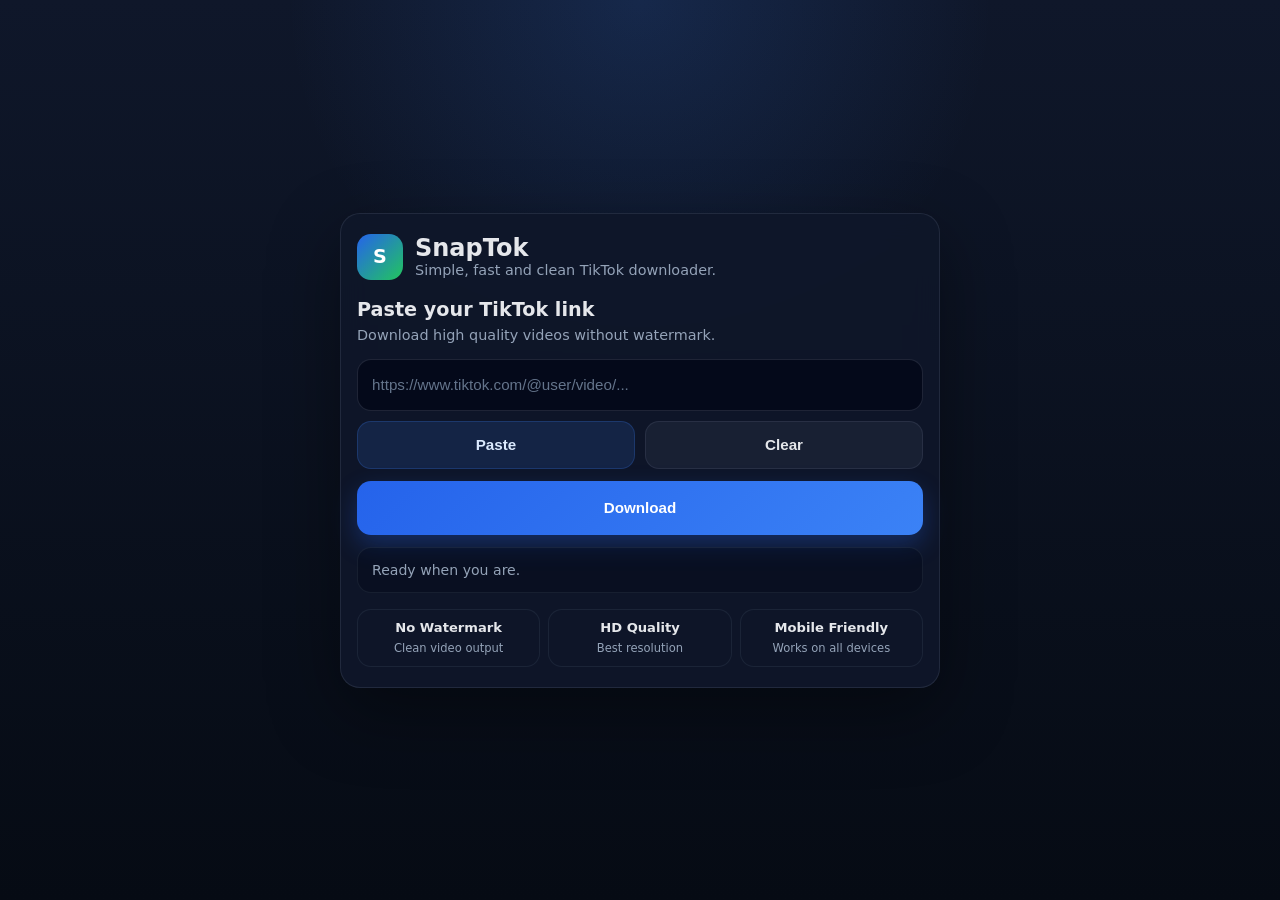
<file: index.html>
<!DOCTYPE html>
<html lang="en">
<head>
  <meta charset="UTF-8" />
  <meta name="viewport" content="width=device-width, initial-scale=1.0" />
  <meta name="theme-color" content="#0f172a" />
  <title>SnapTok</title>
  <link rel="stylesheet" href="css/style.css" />
</head>
<body>
  <main class="app">
    <section class="card">
      <div class="brand">
        <div class="logo" aria-hidden="true">S</div>
        <div>
          <h1 id="title">SnapTok</h1>
          <p id="subtitle">Simple, fast and clean link tool.</p>
        </div>
      </div>

      <div class="hero">
        <h2 id="heroTitle">Paste your link</h2>
        <p id="heroText">Minimal design, fast input, no clutter.</p>
      </div>

      <label class="sr-only" for="url">Link</label>
      <input
        id="url"
        type="text"
        inputmode="url"
        autocomplete="off"
        spellcheck="false"
        placeholder="https://..."
      />

      <div class="actions">
        <button id="pasteBtn" class="btn secondary" type="button">Paste</button>
        <button id="clearBtn" class="btn ghost" type="button">Clear</button>
      </div>

      <button id="downloadBtn" class="btn primary" type="button">Download</button>

      <div id="status" class="status" aria-live="polite">
        Ready when you are.
      </div>

      <div id="result" class="result hidden">
        <div class="result-head">
          <strong id="resultTitle">Ready</strong>
          <span id="resultBadge" class="badge">Idle</span>
        </div>
        <p id="resultText">Your result will appear here.</p>
      </div>

      <div class="features">
        <div class="feature">
          <strong id="f1t">No clutter</strong>
          <span id="f1s">Simple interface</span>
        </div>
        <div class="feature">
          <strong id="f2t">Fast UI</strong>
          <span id="f2s">Lightweight</span>
        </div>
        <div class="feature">
          <strong id="f3t">Mobile friendly</strong>
          <span id="f3s">Responsive layout</span>
        </div>
      </div>
    </section>
  </main>

  <script src="js/script.js"></script>
</body>
    </html>
</file>
<file: css/style.css>
:root {
  --bg: #0f172a;
  --bg-2: #060b14;
  --card: rgba(15, 23, 42, 0.95);
  --border: rgba(148, 163, 184, 0.14);
  --text: #e5e7eb;
  --muted: #94a3b8;
  --accent: #2563eb;
  --accent-2: #3b82f6;
  --surface: rgba(2, 6, 23, 0.72);
  --shadow: 0 24px 70px rgba(0, 0, 0, 0.38);
  --radius: 20px;
}

* {
  box-sizing: border-box;
}

html, body {
  margin: 0;
  padding: 0;
  width: 100%;
  min-height: 100%;
  font-family: system-ui, -apple-system, BlinkMacSystemFont, 'Segoe UI', Roboto, sans-serif;
  background:
    radial-gradient(circle at top, rgba(59, 130, 246, 0.16), transparent 32%),
    linear-gradient(180deg, var(--bg) 0%, var(--bg-2) 100%);
  color: var(--text);
  overflow-x: hidden;
}

.app {
  min-height: 100vh;
  display: flex;
  justify-content: center;
  align-items: flex-start;
  padding: 16px 12px;
}

.card {
  width: 100%;
  max-width: 600px;
  background: var(--card);
  border: 1px solid var(--border);
  border-radius: var(--radius);
  box-shadow: var(--shadow);
  backdrop-filter: blur(14px);
  padding: 20px 16px;
  margin: auto 0;
}

.brand {
  display: flex;
  gap: 12px;
  align-items: center;
  margin-bottom: 18px;
}

.logo {
  width: 46px;
  height: 46px;
  border-radius: 14px;
  display: grid;
  place-items: center;
  background: linear-gradient(135deg, var(--accent), #22c55e);
  color: white;
  font-weight: 800;
  font-size: 1.2rem;
  flex: 0 0 auto;
}

h1, h2, p {
  margin: 0;
}

h1 {
  font-size: 1.5rem;
  line-height: 1.1;
}

.brand p,
.hero p,
.status,
.feature span,
.result p {
  color: var(--muted);
  font-size: 0.9rem;
}

.hero {
  display: grid;
  gap: 6px;
  margin-bottom: 16px;
}

.hero h2 {
  font-size: 1.2rem;
}

input {
  width: 100%;
  min-height: 52px;
  border: 1px solid rgba(148, 163, 184, 0.18);
  background: var(--surface);
  color: var(--text);
  border-radius: 14px;
  padding: 0 14px;
  font-size: 0.95rem;
  outline: none;
  transition: border-color 0.18s ease;
}

input::placeholder {
  color: #64748b;
}

input:focus {
  border-color: rgba(59, 130, 246, 0.82);
  box-shadow: 0 0 0 3px rgba(59, 130, 246, 0.16);
}

.actions {
  display: flex;
  gap: 10px;
  margin-top: 10px;
}

.actions .btn {
  flex: 1;
}

.btn {
  border: 0;
  border-radius: 14px;
  min-height: 48px;
  padding: 0 14px;
  font-weight: 700;
  font-size: 0.95rem;
  cursor: pointer;
  user-select: none;
  display: flex;
  align-items: center;
  justify-content: center;
  text-decoration: none;
  box-sizing: border-box;
}

.btn:active {
  transform: scale(0.98);
}

.primary {
  width: 100%;
  min-height: 54px;
  margin-top: 12px;
  background: linear-gradient(135deg, var(--accent), var(--accent-2));
  color: white;
  box-shadow: 0 10px 25px rgba(37, 99, 235, 0.3);
}

.secondary {
  background: rgba(59, 130, 246, 0.14);
  color: #dbeafe;
  border: 1px solid rgba(59, 130, 246, 0.22);
}

.ghost {
  background: rgba(148, 163, 184, 0.08);
  color: var(--text);
  border: 1px solid rgba(148, 163, 184, 0.12);
}

.status {
  margin-top: 12px;
  padding: 12px 14px;
  border-radius: 14px;
  background: rgba(2, 6, 23, 0.34);
  border: 1px solid rgba(148, 163, 184, 0.1);
  min-height: 46px;
  display: flex;
  align-items: center;
  font-size: 0.88rem;
}

.result {
  margin-top: 14px;
  padding: 14px;
  border-radius: 16px;
  background: rgba(2, 6, 23, 0.52);
  border: 1px solid rgba(148, 163, 184, 0.12);
}

.hidden {
  display: none;
}

.result-head {
  display: flex;
  align-items: center;
  justify-content: space-between;
  gap: 10px;
  margin-bottom: 10px;
}

.badge {
  display: inline-flex;
  align-items: center;
  justify-content: center;
  min-height: 24px;
  padding: 0 8px;
  border-radius: 999px;
  background: rgba(59, 130, 246, 0.14);
  color: #dbeafe;
  font-size: 0.78rem;
  border: 1px solid rgba(59, 130, 246, 0.18);
}

.features {
  display: grid;
  grid-template-columns: repeat(3, 1fr);
  gap: 8px;
  margin-top: 16px;
}

.feature {
  padding: 10px 8px;
  border-radius: 14px;
  background: rgba(15, 23, 42, 0.5);
  border: 1px solid rgba(148, 163, 184, 0.1);
  text-align: center;
}

.feature strong {
  display: block;
  font-size: 0.82rem;
  margin-bottom: 2px;
}

.feature span {
  font-size: 0.72rem;
}

.sr-only {
  position: absolute;
  width: 1px;
  height: 1px;
  padding: 0;
  margin: -1px;
  overflow: hidden;
  clip-path: inset(50%);
  border: 0;
  white-space: nowrap;
}

/* Mobil Telefon Ekrani Ucun Tam Mesuliyyetli Adaptasiya */
@media (max-width: 600px) {
  .app {
    padding: 8px;
  }

  .card {
    padding: 16px 12px;
    border-radius: 16px;
  }

  .features {
    grid-template-columns: 1fr 1fr 1fr;
    gap: 6px;
  }

  .feature {
    padding: 8px 4px;
  }
}
</file>
